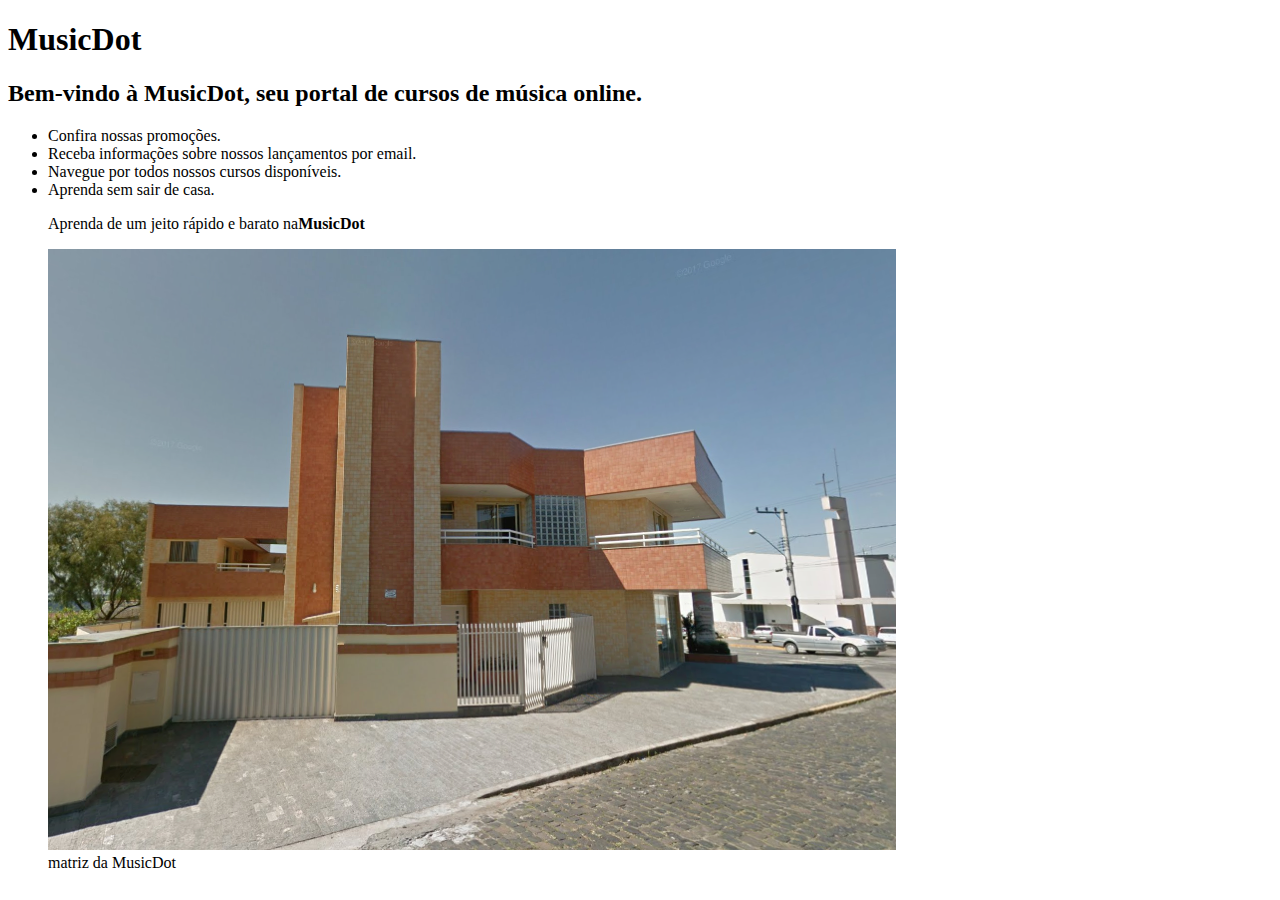
<file: index-2.html>
<!DOCTYPE html>
<html lang="pt">
<!-- Início do cabeçalho-->    
<head>
    <meta charset="UTF-8">
    <meta name="viewport" content="width=device-width, initial-scale=1.0">
    <title>Document</title>
</head>
<!-- Fim do cabeçalho-->


<!--Inicio do corpo-->
<body>
    <h1>MusicDot</h1>
    <h2>Bem-vindo	à	MusicDot,	seu	portal	de	cursos	de	música	online.</h2>
    <ul>
            <li>Confira	nossas	promoções.</li>
            <li>Receba	informações	sobre	nossos	lançamentos	por	email.</li>
            <li>Navegue	por	todos	nossos	cursos	disponíveis.</li>
            <li>Aprenda	sem	sair	de	casa.</li>
            <p>Aprenda	de	um	jeito	rápido	e	barato	na<strong>MusicDot</strong></p>
    </ul>
<!-- Início da figura-->
    
    <figure>
        <img src="img/matriz-musicdot.png" alt="Foto	da	matriz	da	musicdot">
        <figcaption>matriz da MusicDot</figcaption>
    </figure>
<!-- Fim da figura-->  

</body>
<!-- Fim do cabeçalho-->

</html>
</file>
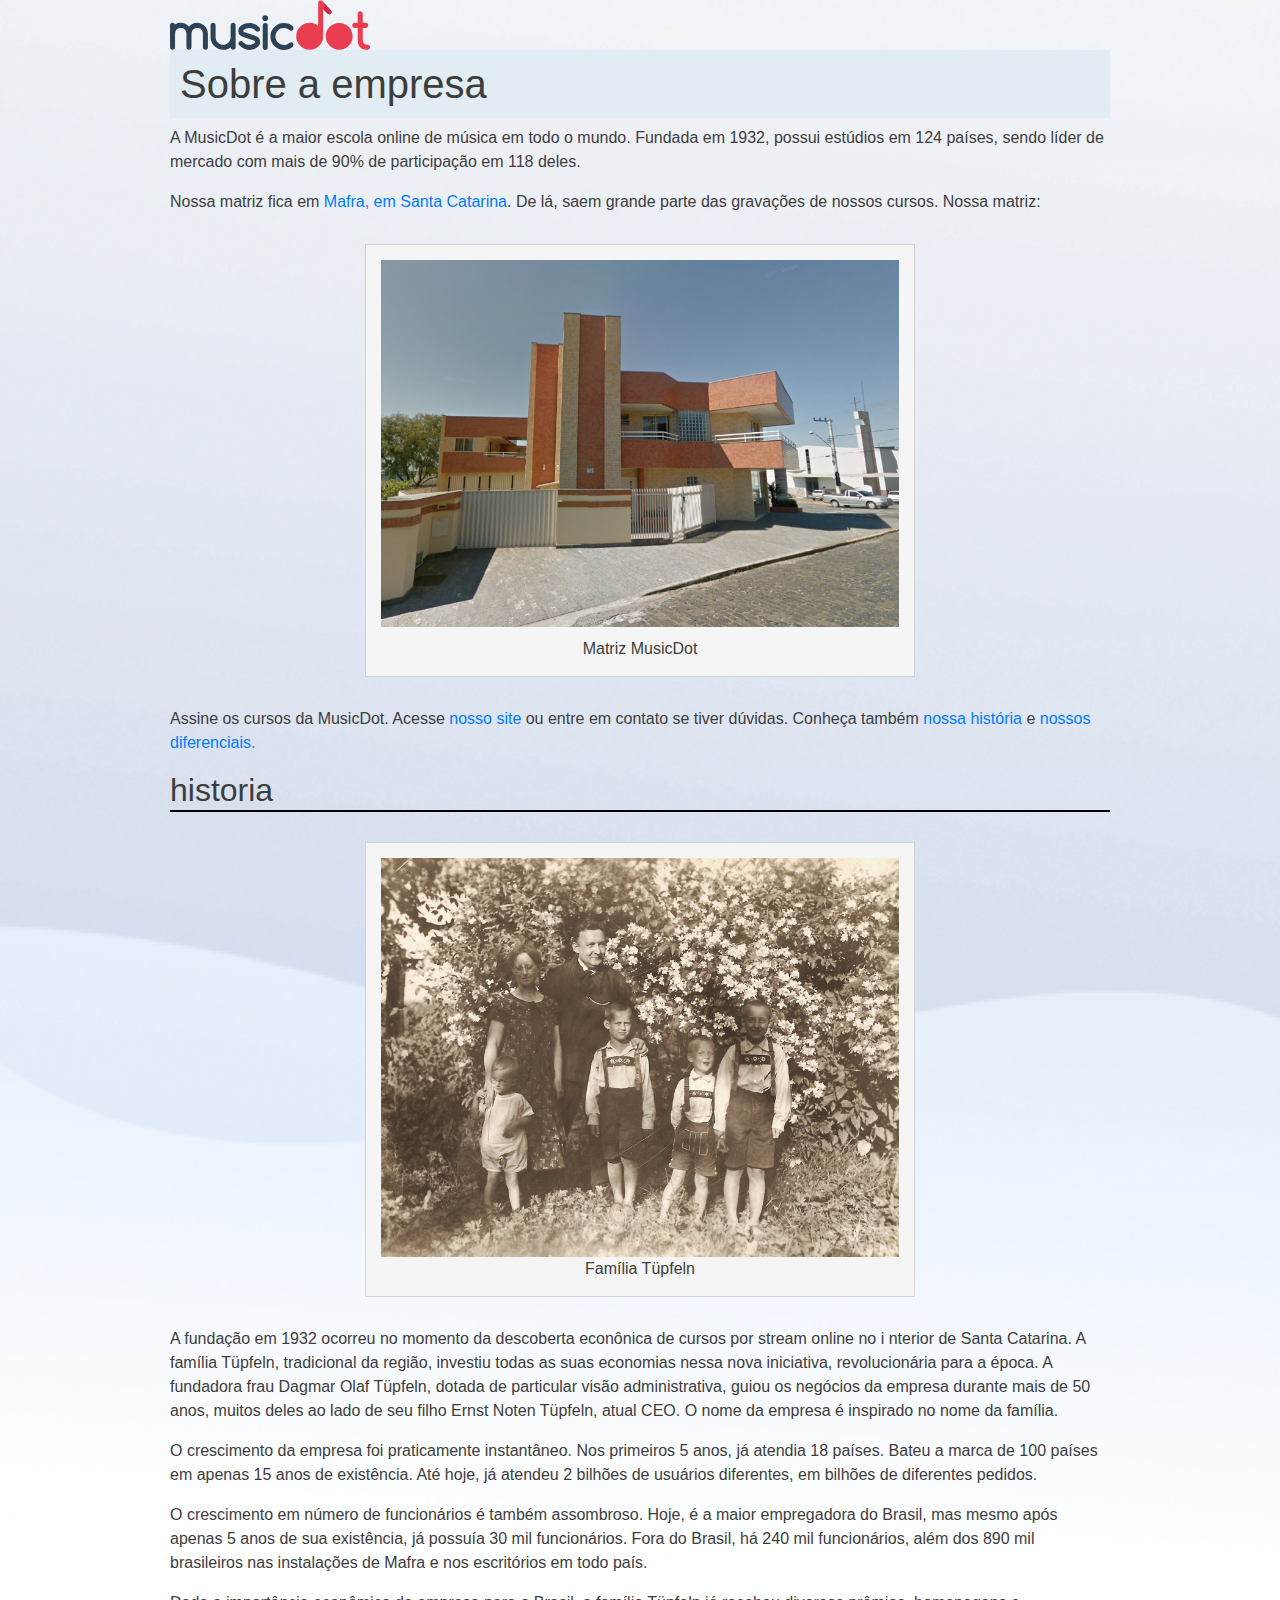
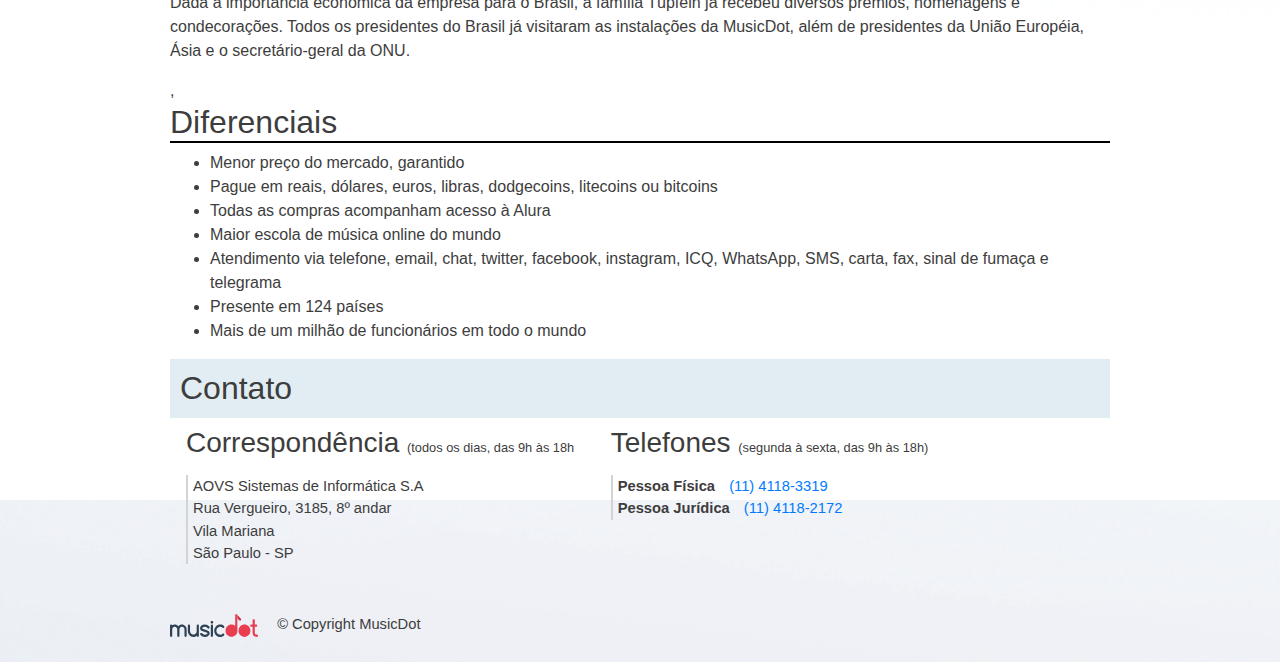
<file: sobre.html>
<!DOCTYPE html>
<html lang="pt-BR">
<head>
    <meta charset="UTF-8">
    <meta name="viewport" content="width=device-width">
    <link rel="icon" href="img/favicon.ico" sizes="32x32">
    <link rel="stylesheet" href="css/bootstrap.css">
    <link rel="stylesheet" href="css/sobre.css">
    <title> MusicDot |Sobre a empresa </title>

</head>

<body>
    

<img src="img/logo.svg" alt="MusicDot"> <!--Inicio dos Parágrafos-->

<h1 class="titulo"> Sobre a empresa</h1>


<p>
    A	MusicDot	é	a	maior	escola	online	de	música	em	todo	o	mundo.
	Fundada	em	1932,	possui	estúdios	em	124	países,	sendo	líder	de	mercado	com	mais	de	90%	de
	participação	em	118	deles.
</p>

<p>
    Nossa	matriz	fica	em <a href="https://www.google.com.br/maps?q=190,GabrielDequech,Mafra,SC%22">	Mafra,	em	Santa	Catarina</a>.	De	lá,	saem	grande	parte	das	gravações de	nossos	cursos.
    Nossa	matriz:
</p>

<figure class="matriz-musicdot"> <!--Imagem da musicdot-->
    <img src="img/matriz-musicdot.png" alt="Matriz da musicdot">
    <Figcaption>
        Matriz MusicDot
    </Figcaption>
</figure>

<p>
    Assine	os	cursos	da	MusicDot.	Acesse <a href="index.html">	nosso	site </a>	ou	entre	em	contato
	se	tiver	dúvidas.	Conheça	também <a href="#historia">	nossa	história </a>	e	<a href="#diferenciais"> nossos	diferenciais.</a>
</p>

<h2 id="historia" class="subtitulo"> historia </h2>

<figure class="matriz-musicdot"> <!--imagem da musicdot 2-->   
    <img src="img/familia-tupfeln.jpg" alt="Foto da família Tüpfeln>"
    <figcaption> Família Tüpfeln</figcaption>
</figure>

<p>
    A	fundação	em	1932	ocorreu	no	momento	da	descoberta	econônica	de	cursos	por	stream	online	no	i
    nterior	de	Santa	Catarina.	A
    família	Tüpfeln,	tradicional	da	região,	investiu	todas	as	suas	economias	nessa	nova	iniciativa,
    revolucionária	para	a	época.	A	fundadora	frau	Dagmar	Olaf	Tüpfeln,	dotada	de	particular	visão
    administrativa,	guiou	os	negócios	da	empresa	durante	mais	de	50	anos,	muitos	deles	ao	lado
    de	seu	filho	Ernst	Noten	Tüpfeln,	atual	CEO.	O	nome	da	empresa	é	inspirado	no	nome	da	família.
</p>

<p>
    O	crescimento	da	empresa	foi	praticamente	instantâneo.	Nos	primeiros	5	anos,	já	atendia	18	países.
    Bateu	a	marca	de	100	países	em	apenas	15	anos	de	existência.	Até	hoje,	já	atendeu	2	bilhões
    de	usuários	diferentes,	em	bilhões	de	diferentes	pedidos.
</p>

<p>
    O	crescimento	em	número	de	funcionários	é	também	assombroso.	Hoje,	é	a	maior	empregadora	do
	Brasil,	mas	mesmo	após	apenas	5	anos	de	sua	existência,	já	possuía	30	mil	funcionários.	Fora	do
	Brasil,	há	240	mil	funcionários,	além	dos	890	mil	brasileiros	nas	instalações	de	Mafra	e
	nos	escritórios	em	todo	país.
</p>

<p>	Dada	a	importância	econômica	da	empresa	para	o	Brasil,	a	família	Tüpfeln	já	recebeu	diversos	prêmios,
    homenagens	e	condecorações.	Todos	os	presidentes	do	Brasil	já	visitaram	as	instalações	da	MusicDot,
    além	de	presidentes	da	União	Européia,	Ásia	e	o	secretário-geral	da	ONU.
</p> ,<!--Final dos Paragrafos--> 

<h2 id="diferenciais" class="subtitulo"> Diferenciais </h2> <!--Lista de  lista-->
<ul>
    <li>Menor preço do mercado, garantido</li>
    <li>	Pague	em	reais,	dólares,	euros,	libras,	dodgecoins,	litecoins	ou	bitcoins	</li>
	<li>	Todas	as	compras	acompanham	acesso	à	Alura	</li>
	<li>	Maior	escola	de	música	online	do	mundo	</li>
	<li>	Atendimento	via	telefone,	email,	chat,	twitter,	facebook,	instagram,	ICQ,	WhatsApp,	SMS,	carta,	fax,	sinal	de	fumaça	e	telegrama	</li>
	<li>	Presente	em	124	países	</li>
	<li>	Mais	de	um	milhão	de	funcionários	em	todo	o	mundo	</li>
</ul>
<h2 class="titulo"> Contato </h2>

<div class="contato__secao"> 

<h3 class="contato__subtitulo"> Correspondência </h3>
<small> (todos os dias, das 9h às 18h </small>

<address class="contato__info"> 
    AOVS Sistemas de Informática S.A
    <br>
    Rua Vergueiro, 3185, 8º andar
    <br>
    Vila Mariana
    <br>
    São Paulo - SP
</address>
</div>

<div id="contato" class="contato__secao contato__secao--telefone"> 
<h3 class="contato__subtitulo"> Telefones </h3>
<small> (segunda à sexta, das 9h às 18h) </small>

<dl class="contato__info">
    <div>
    <dt class="contato__info-titulo"> Pessoa Física </dt>
    <dd class="contato__info-descricao"> <a href="tel://114118-3319"> (11) 4118-3319 </a> </dd>

    </div>   

    <div> 
        <dt class="contato__info-titulo"> Pessoa Jurídica </dt>
        <dd class="contato__info-descricao"> <a href ="tel://114118-2172"> (11) 4118-2172 </a>  </dd> 
    </div>
</dl>
</div>

<footer class="rodape">
    <img src="img/logo.svg" alt="Logo da musicdot" class="rodape__logo">
    <p class="rodape__copyright"> &copy; Copyright MusicDot </p>
</footer>


</body>
</html>
</file>
<file: css/sobre.css>
body{
  width: 80%;
  max-width: 940px;
  margin-left: auto;
  margin-right: auto;
  background-image: url(../img/planos-background.png);
  font-size: 16px;
  line-height: 1.5;
	font-family: Arial, Helvetica, sans-serif;
	color: #3D3D3D;
	}
	
	.titulo{
      padding: 10px;
      background-color: #E1EDF2;
    }

    .subtitulo{
        border-bottom: 2px	solid	black;
      }
       
    figure{
      max-width: 100%;
      box-sizing:border-box;
      margin: 30px;
      padding: 15px;

      text-align:	center;

      background-color:	whitesmoke;
      border: 1px	solid	lightgrey;
    }

    figcaption{
      margin-top: 10px;
    }
    .matriz-musicdot{
      width: 550px;
      margin-left: auto;
      margin-right: auto;
    }

    .familia-tupfeln	{
      width: 275px;
      float:	right;
    }
    figure img{
      width: 100%;
    }
    .contato__subtitulo{
      display: inline;
    }

    .contato__secao{
      display: inline-block;
      vertical-align: top;
      margin-left: 16px;
    }

    .contato__secao--telefone{
      margin-left: 32px;
    }

    .contato__info{
      margin: 16px 0 24px;
      padding-left: 32px;
    }
    
    .contato__info-titulo,
    .contato__info-descricao{
      display: inline;
    }  
    .contato__info-descricao{
      margin-left: 10px;
    }

    .rodape{
      padding: 1.75em 0;

      font-size: 1.1rem;
    }

    .rodape__logo{
      width: 6em;
    }
    .rodape__copyright{
      display: inline;
      margin-left: 1em;
    }

   
    @media (max-width: 580px) {
      .contato__secao{
        display: block;
        margin-left: 1em;
      }
    }

    @media (max-width: 622px) {
      .familia-tupfeln{
        float: none;
        margin: 0 auto;
      }
    }

    @media(max-width: 446px) {
      .contato__subtitulo {
        display: block;
        margin-bottom: 0;

      }
    }

    .contato__info	{
      	padding-left: 5px;
      				
      	font-size:	.92em;
      
     		border-left: 2px	solid	lightgray;
    }
    
    .rodape	{
    font-size:	.92em;
    }
    
    @media	(max-width:	342px)	{
    
    .contato__info-descricao	{
      display:	block;
    	margin-left: 1em;
    }
    
  }
</file>
